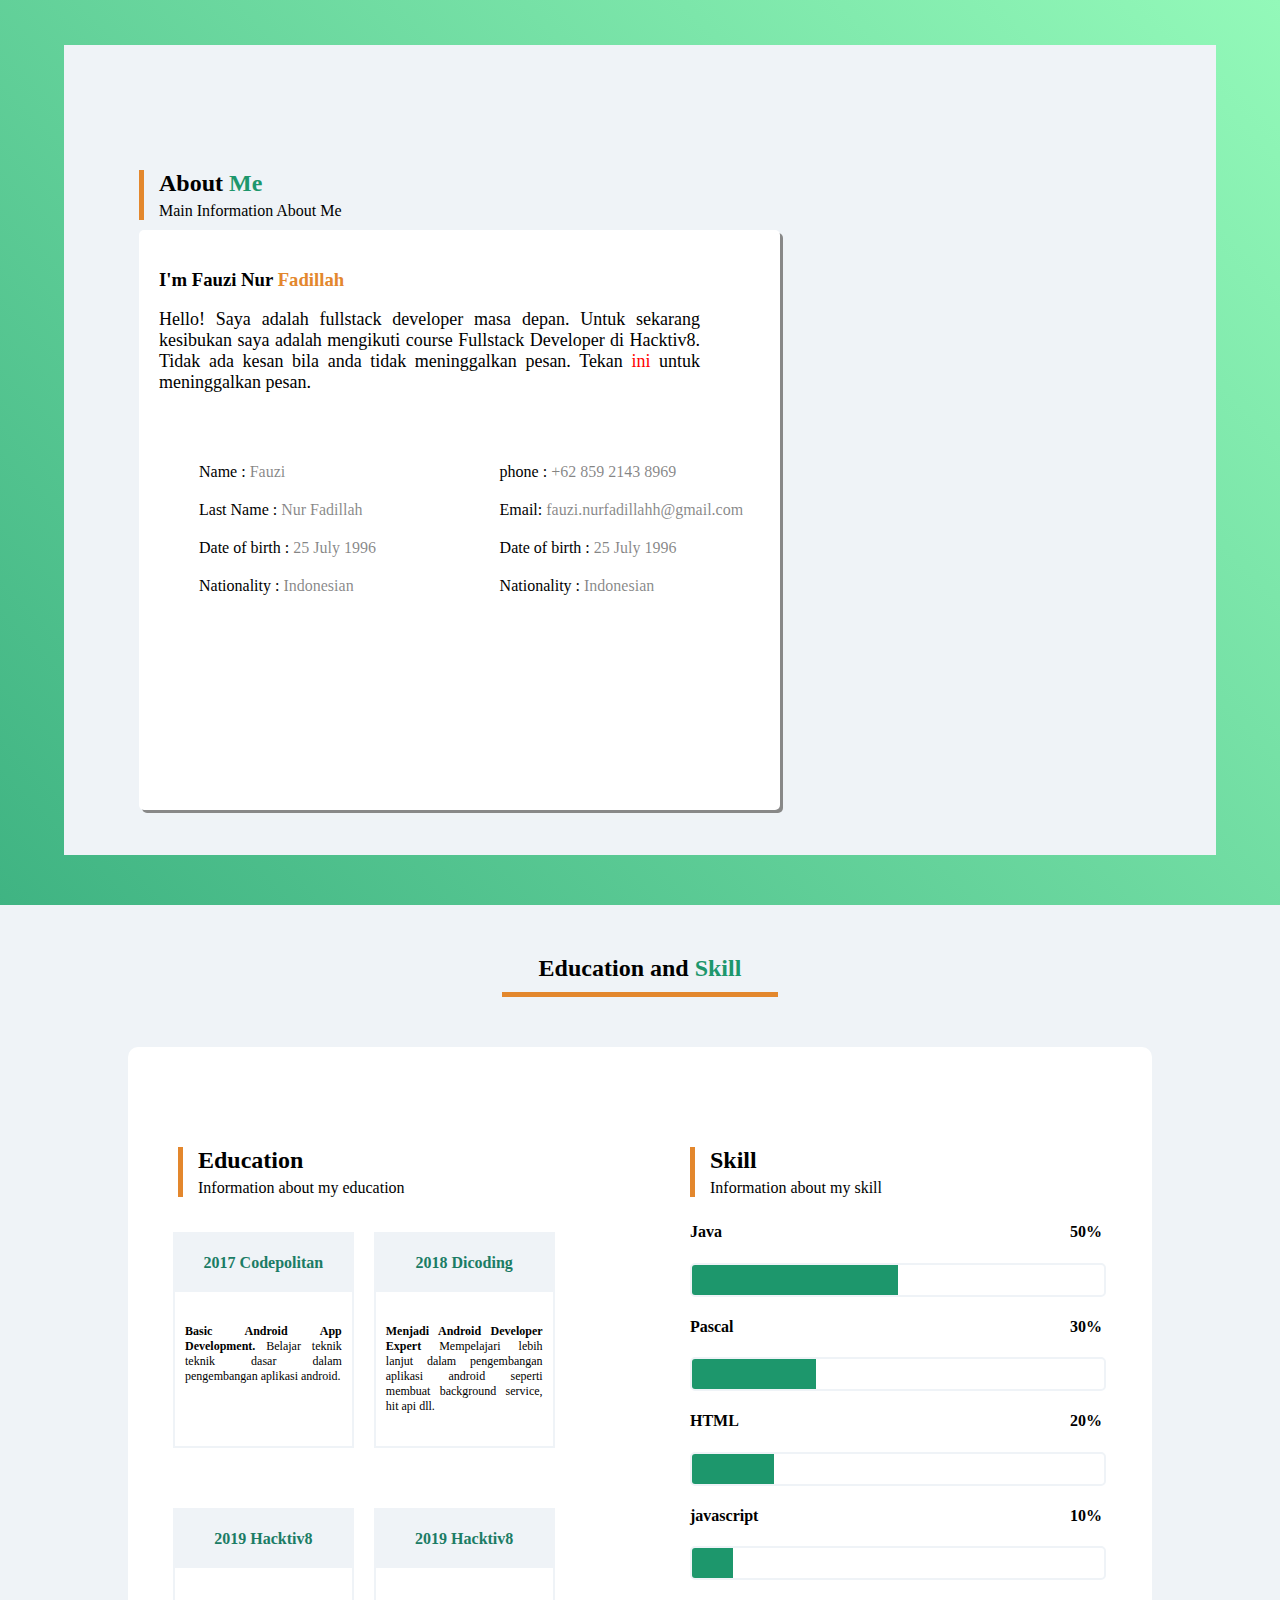
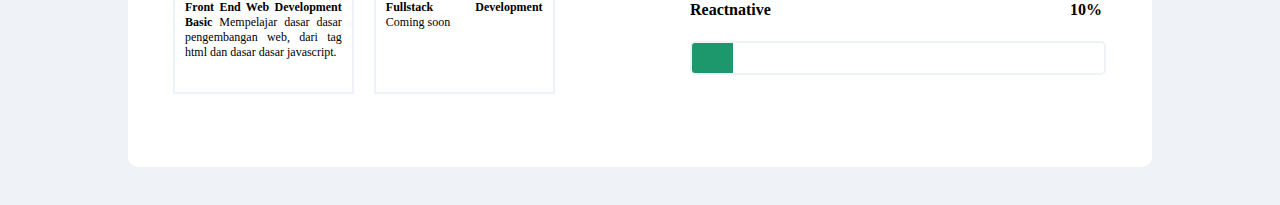
<file: index.html>
<!DOCTYPE html>
<html lang="en">
<head>
    <meta charset="UTF-8">
    <meta name="viewport" content="width=device-width, initial-scale=1.0">
    <meta http-equiv="X-UA-Compatible" content="ie=edge">
    <title>Fauzi's Portfolio</title>
    <link href="index.css" type="text/css" rel="stylesheet">
    <link rel="stylesheet" href="https://use.fontawesome.com/releases/v5.8.2/css/all.css" integrity="sha384-oS3vJWv+0UjzBfQzYUhtDYW+Pj2yciDJxpsK1OYPAYjqT085Qq/1cq5FLXAZQ7Ay" crossorigin="anonymous">
</head>
<body>
    <div class="main-content">
        <section class="section-content" id="about">
            <div class="side-right">
                <div class="title">
                        <h2>About <span>Me</span></h2>
                        <p> Main Information About Me</p>
                </div>

                <div class="content-radius">
                    <h3> I'm Fauzi Nur <span> Fadillah </span> </h3>
                    <p>  Hello! Saya adalah fullstack developer masa depan. Untuk sekarang kesibukan saya adalah mengikuti course Fullstack Developer di Hacktiv8. Tidak ada kesan bila anda tidak meninggalkan pesan. Tekan <a href="#contact">ini</a> untuk meninggalkan pesan.</p>
                    <div class="biografi"> 
                            <div>
                                <ul>
                                        <li>
                                            <i class="fas fa-id-card"></i>
                                            <span> Name : </span>
                                            <span class="transparent"> Fauzi</span>
                                        </li>
                                        <li>
                                            <i class="fas fa-id-card"></i>
                                            <span> Last Name : </span>
                                            <span class="transparent"> Nur Fadillah</span>
                                        </li>
                                        <li>
                                            <i class="fas fa-calendar-week"></i>
                                            <span> Date of birth : </span>
                                            <span class="transparent"> 25 July 1996</span>
                                        </li>
                                        <li>
                                            <i class="fas fa-flag"></i>
                                            <span> Nationality : </span>
                                            <span class="transparent"> Indonesian </span>
                                        </li>
                                </ul>
                            </div>
                            <div>
                                    <ul>
                                        <li>
                                            <i class="fas fa-phone"></i>
                                            <span> phone : </span>
                                            <span class="transparent"> +62 859 2143 8969</span>
                                        </li>
                                        <li>
                                            <i class="fas fa-envelope-open"></i>
                                            <span> Email: </span>
                                            <span class="transparent"> fauzi.nurfadillahh@gmail.com</span>
                                        </li>
                                        <li>
                                            <i class="fas fa-calendar-week"></i>
                                            <span> Date of birth : </span>
                                            <span class="transparent"> 25 July 1996</span>
                                        </li>
                                        <li>
                                            <i class="fas fa-flag"></i>
                                            <span> Nationality : </span>
                                            <span class="transparent"> Indonesian </span>
                                        </li>
                                    </ul>
                            </div>
                        </div>
                </div>

                
            </div>
            <div class="side-left photo-profile">
            </div>
        

        </section>
        <section id="skill-education">
            <div class="section-content-100">
                <div class="title-bottom">
                    <h2>Education and <span> Skill </span></h2>
                </div>
                <div class="content-80">
                    <div class="panel-50">
                        <div class="title">
                            <h2>Education</h2>
                            <p> Information about my education</p>
                        </div>
                        <div class="row no-gutter">
                            <div class="card-education">
                                <h4> 2017 Codepolitan </h4> 
                                <p> <strong> Basic Android App Development. </strong>
                                    Belajar teknik teknik dasar dalam pengembangan aplikasi android.
                                </p>
                            </div>
                            <div class="card-education">
                                    <h4> 2018 Dicoding</h4>
                                    <p> <strong> Menjadi Android Developer Expert </strong>
                                        Mempelajari lebih lanjut dalam pengembangan aplikasi android seperti membuat background service, hit api dll.
                                    </p>
                            </div>
                            <div class="card-education">
                                    <h4> 2019 Hacktiv8</h4>
                                    <p> <strong> Front End Web Development Basic </strong>
                                        Mempelajar dasar dasar pengembangan web, dari tag html dan dasar dasar javascript.
                                    </p>
                            </div>
                            <div class="card-education">
                                    <h4> 2019 Hacktiv8</h4>
                                    <p> <strong> Fullstack Development</strong>
                                        Coming soon
                                    </p>
                            </div>
                        </div>
                    </div>
                    <div class="panel-50">
                        <div class="title">
                            <h2>Skill</h2>
                            <p> Information about my skill</p>
                        </div>
                        <div class="skill-form">
                                <div class="show-skill">
                                    <h4 class="name-skill"> Java </h4>
                                    <h4 class="percent-skill"> 50%</h4>
                                    <div class="percent-wrapper">
                                        <div class="percentage" id="java"></div>
                                    </div>
                                </div>
                                <div class="show-skill">
                                        <h4 class="name-skill"> Pascal </h4>
                                        <h4 class="percent-skill"> 30%</h4>
                                        <div class="percent-wrapper">
                                            <div class="percentage" id="pascal"></div>
                                        </div>
                                </div>
                                <div class="show-skill">
                                        <h4 class="name-skill"> HTML </h4>
                                        <h4 class="percent-skill"> 20%</h4>
                                        <div class="percent-wrapper">
                                            <div class="percentage" id="html"></div>
                                        </div>
                                </div>
                                <div class="show-skill">
                                        <h4 class="name-skill"> javascript </h4>
                                        <h4 class="percent-skill"> 10%</h4>
                                        <div class="percent-wrapper">
                                            <div class="percentage" id="js"></div>
                                        </div>
                                </div>
                                <div class="show-skill">
                                        <h4 class="name-skill"> Reactnative </h4>
                                        <h4 class="percent-skill"> 10%</h4>
                                        <div class="percent-wrapper">
                                            <div class="percentage" id="reactnative"></div>
                                        </div>
                                </div>
                        </div>
                    </div>
                </div>
            </div>
                
        </section>
        <section></section>
        

    </div>
    
</body>
</html>
</file>
<file: index.css>
body{
    background: linear-gradient(45deg, #1d976c 0%,#93f9b9 100%);
    margin: 0;
    padding: 0;
    color: white;
}

.section-content{
    background: #EFF3F7;
    width: 90vw;
    height: 90vh;
    margin: 5vh 5vw;
    display: flex;
}

.section-content-100{
    width: 100vw;
    height: 100vh;
    background: #EFF3F7;
    text-align: center;
}

.biografi{
    display: flex;
    margin-top: 50px;
}

.side-right{
    flex-basis: 60%;
    padding: 5vh;
    height: 80vh; 
    margin: 30px;
    color: black;
    display: inline-block;
}

.side-right a {
    text-decoration: none;
    color: red;
}

.side-left{
    flex-basis: 40%;
    padding: 0;
    margin: 0;
    display: inline-block;
}

.content-radius{
    background: white;
    border-radius: 5px;
    box-shadow:  3px 3px #888888;
    width: 100%;
    padding: 20px;
    margin: 10px auto;  
    /* margin: 10px 20px; */
    height: 60vh;
}

.biografi > div {
    flex-basis: 50%;
}

.biografi > div ul {
    list-style: none;
}

.biografi > div li {
    font-size: 16px;
    margin-top: 20px;
}

.biografi > div i {
    font-size: 16px;
    color: #1d976c;
}
span.transparent{
    color: rgba(10, 10, 10, 0.5);
}

.title{
    margin-top: 50px;
    border-left: 5px solid #E3872D;
    padding-left: 10px;
    color: black;
}

.title h2 {
    margin: 5px;
}

h2 span{
    color: #1d976c;

}

h3 span {
    color: #E3872D;
}

.title p {
    margin: 5px;
}

.content-radius p {
    width: 90%;
    font-size: 18px;
    text-align: justify;
}

.photo-profile{
    width: 34.5%;
    height: 90vh;
    background-image: url('https://instagram.fcgk8-2.fna.fbcdn.net/vp/a141c9353a6a76e490cc51e3fc6f3a26/5D66FADA/t51.2885-15/e35/33546107_2085541131689094_8771866460310994944_n.jpg?_nc_ht=instagram.fcgk8-2.fna.fbcdn.net&_nc_cat=106');
    background-repeat: no-repeat;
    background-position: center center;
    background-size: cover;
}

/* Section Skill */


.title-bottom{
    margin: 50px auto;
    color: black;;
    position: relative;
    width: 100%;
    right: 0;
    display: block;
    height: min-content;
    
}

.title-bottom h2{
    padding: 50px 10px 10px 10px;
    margin: 0 auto;
    border-bottom: 5px solid #E3872D;
    max-width: 20vw;
}

.content-80 {
    width: 80%;
    margin: 0 auto;
    border-radius: 10px;
    background: white;
    margin-top: 30px;
    height: 80vh;
    display: flex;
}

.panel-50{
    flex-basis: 50%;
    text-align: left;
    margin: 50px;
}

.row {
    display: -ms-flexbox;
    display: flex;
    -ms-flex-wrap: wrap;
    flex-wrap: wrap;
    margin-right: -15px;
    margin-left: -15px;
}

.no-gutters {
    margin-right: 10px;
    margin-left: 10px;
}

.card-education {
    -ms-flex: 0 0 40%;
    flex: 0 0 50%;
    max-width: 40%;
    border: 2px solid #eff3f7;
    margin: 30px 10px;
}

.card-education h4{
    background: #eff3f7;
    color: #1b7c65;
    text-align: center;
    margin: 0;
    padding: 20px;
}

.card-education p {
    padding: 20px 10px;
    color: black;
    text-align: justify;
    font-size: 12px;
}

.skill-form{
    color: black;
}

.skill-form h4{
    text-align: left;
    width: 50%;
    display: inline-block;
    float: left;
}

h4.percent-skill {
    text-align: right;
}

.percent-wrapper {
    height: 30px;
    width: 100%;
    -webkit-border-radius: 5px;
    -moz-border-radius: 5px;
    border-radius: 5px;
    border-width: 1px;
    border-style: solid;
    position: relative;
    overflow: hidden;
    border-color: #eff3f7;
    border-width: 2px;
}

.percentage{
    display: -ms-flexbox;
    display: flex;
    height: 1rem;
    overflow: hidden;
    font-size: .75rem;
    background-color: #1d976c;
    border-radius: .25rem;
    display: block;
    -webkit-border-radius: 0;
    -moz-border-radius: 0;
    border-radius: 0;
    height: -webkit-calc(100% + 2px);
    height: -moz-calc(100% + 2px);
    height: calc(100% + 2px);
    position: absolute;
    top: -1px;
}

#java{
    width: 50%;
}

#pascal {
    width: 30%;
}

#html{
    width: 20%;
}

#js{
    width: 10%;
}

#reactnative{
    width: 10%;
}
</file>
